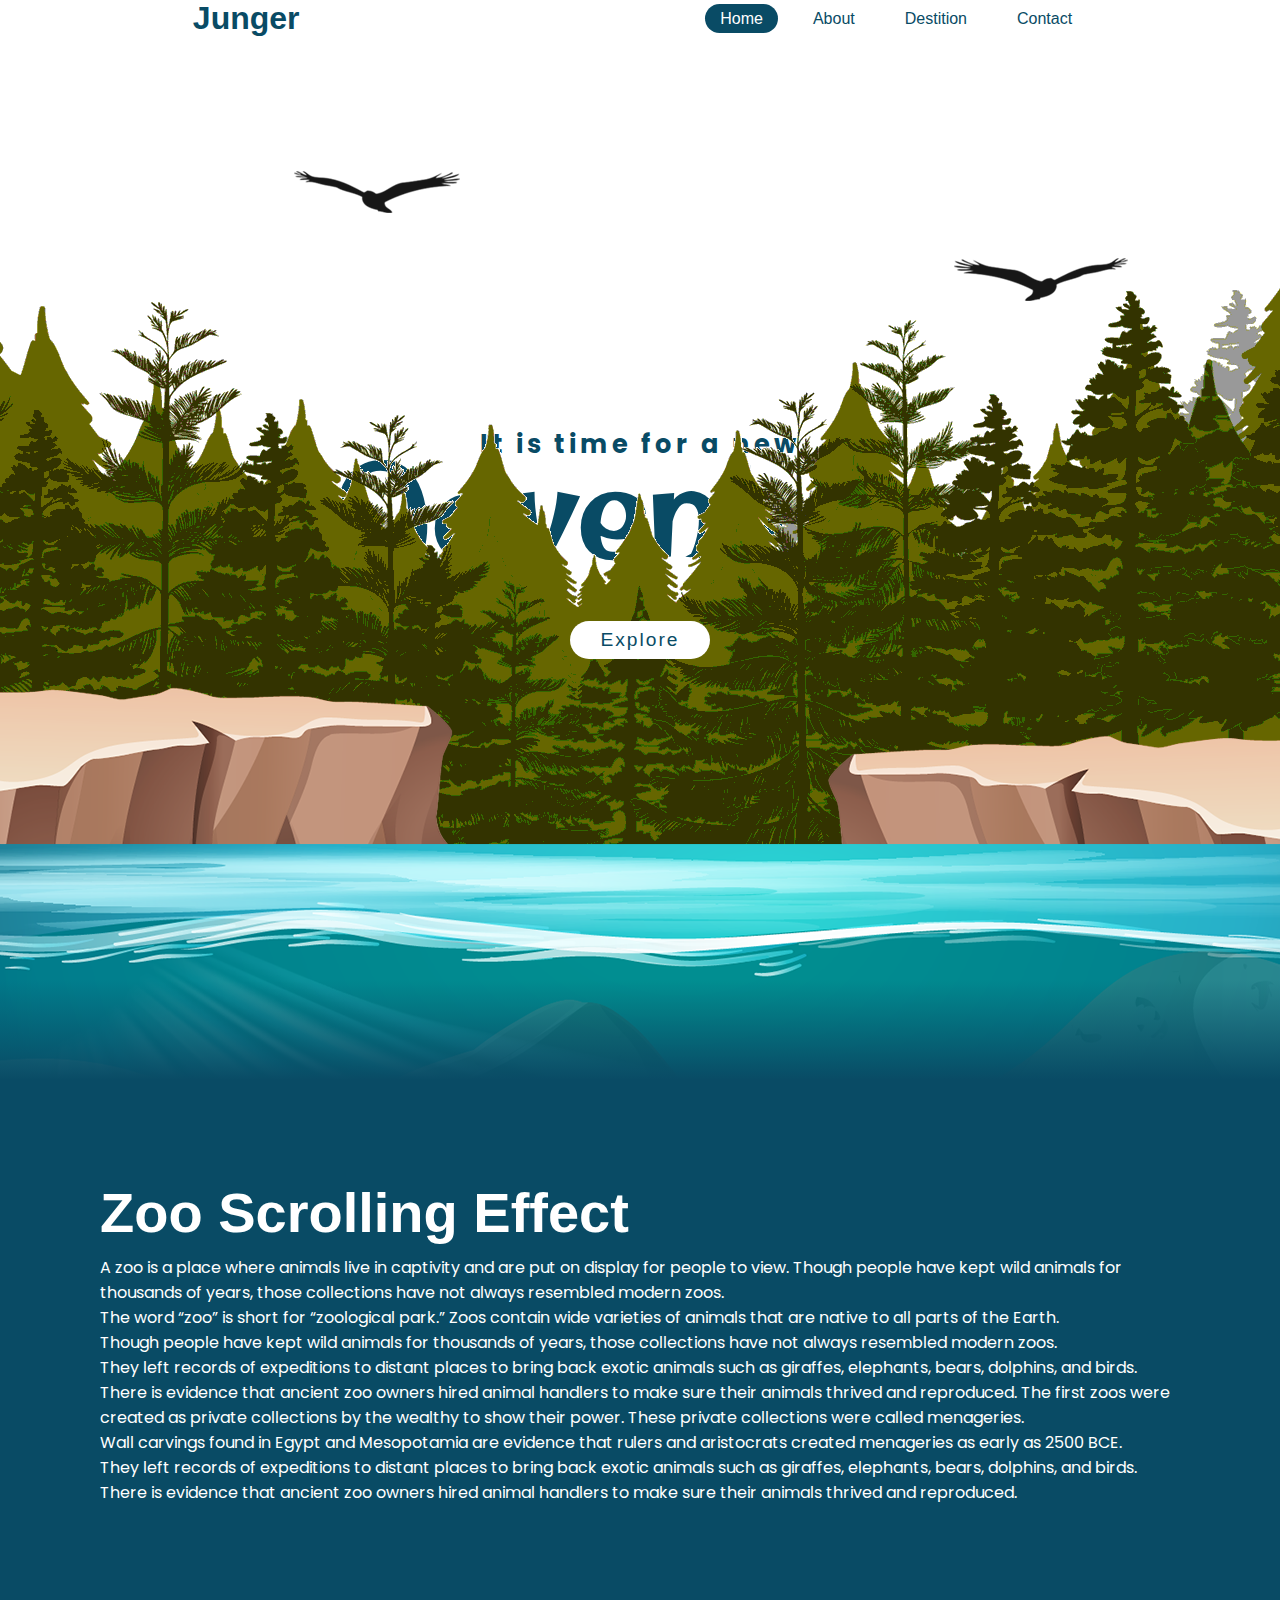
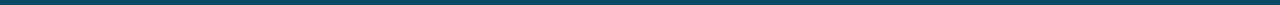
<file: index.html>
<!DOCTYPE html>
<html lang="en">
  <head>
    <meta charset="UTF-8" />
    <meta http-equiv="X-UA-Compatible" content="IE=edge" />
    <meta name="viewport" content="width=device-width, initial-scale=1.0" />
    <title>Document</title>
    <link rel="stylesheet" href="./style.css" />
  </head>
  <body>
    <header id="header">
      <a href="#" class="logo">Junger</a>
      <ul>
        <li><a href="" class="active">Home</a></li>
        <li><a href="">About</a></li>
        <li><a href="">Destition</a></li>
        <li><a href="">Contact</a></li>
      </ul>
    </header>
    <section>
      <h2 id="text"><span>It is time for a new</span><br />Adventure</h2>

      <img src="./image/bird1.png" alt="#" id="bird1" />
      <img src="./image/bird2.png" alt="#" id="bird2" />

      <img src="./image/forest.png" alt="#" id="forest" />
      <img src="./image/rocks.png" alt="#" id="rock" />
      <img src="./image/water.png" alt="#" id="water" />
      <a href="#" id="btn">Explore</a>
    </section>
    <div class="sec">
      <h2>Zoo Scrolling Effect</h2>
      <p>
        A zoo is a place where animals live in captivity and are put on display
        for people to view. Though people have kept wild animals for thousands
        of years, those collections have not always resembled modern zoos.
        <br />
        The word “zoo” is short for “zoological park.” Zoos contain wide
        varieties of animals that are native to all parts of the Earth. <br />

        Though people have kept wild animals for thousands of years, those
        collections have not always resembled modern zoos. <br />They left
        records of expeditions to distant places to bring back exotic animals
        such as giraffes, elephants, bears, dolphins, and birds. There is
        evidence that ancient zoo owners hired animal handlers to make sure
        their animals thrived and reproduced. The first zoos were created as
        private collections by the wealthy to show their power. These private
        collections were called menageries.
        <br />

        Wall carvings found in Egypt and Mesopotamia are evidence that rulers
        and aristocrats created menageries as early as 2500 BCE.
        <br />
        They left records of expeditions to distant places to bring back exotic
        animals such as giraffes, elephants, bears, dolphins, and birds. There
        is evidence that ancient zoo owners hired animal handlers to make sure
        their animals thrived and reproduced.
      </p>
    </div>
    <script>
      let text = document.getElementById("text");
      let bird1 = document.getElementById("bird1");
      let bird2 = document.getElementById("bird2");
      let forest = document.getElementById("forest");
      let rock = document.getElementById("rock");
      let water = document.getElementById("water");
      let header = document.getElementById("header");
      let btn = document.getElementById("btn");
      window.addEventListener("scroll", function () {
        let value = window.scrollY;
        text.style.top = 50 + value * -0.5 + "%";
        bird1.style.top = value * -1.5 + "px";
        bird1.style.left = value * 2 + "px";
        bird2.style.top = value * -1.5 + "px";
        bird2.style.left = value * -5 + "px";
        btn.style.marginTop = value * 1.5 + 'px';
        rock.style.top = value * -0.12 + 'px';
        forest.style.top = value * 0.12 + 'px';
        header.style.top = value * 0.5 + 'px';
      });
    </script>
  </body>
</html>
</file>
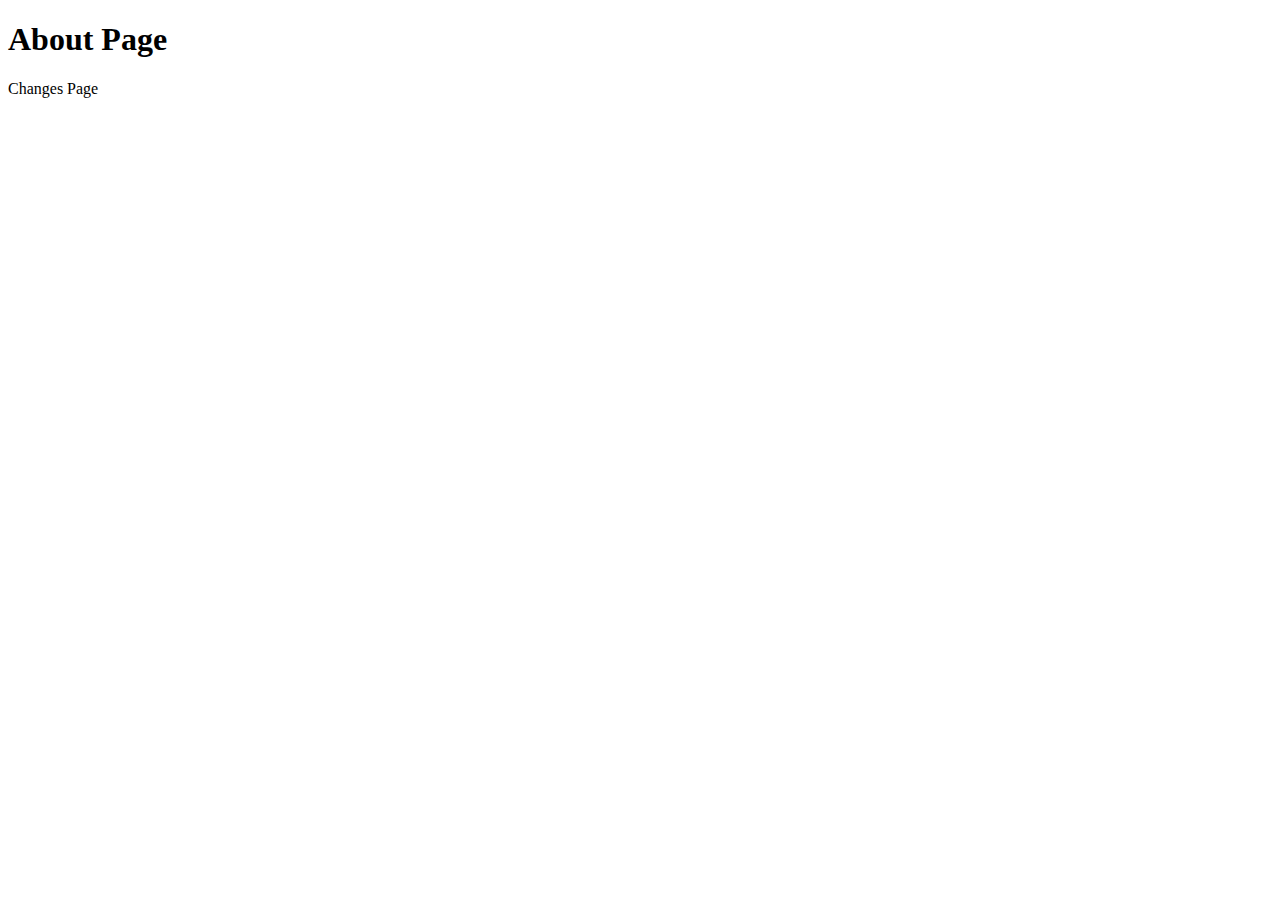
<file: about.html>
<!DOCTYPE html>
<html lang="en">
<head>
    <meta charset="UTF-8">
    <meta http-equiv="X-UA-Compatible" content="IE=edge">
    <meta name="viewport" content="width=device-width, initial-scale=1.0">
    <title>Document</title>
</head>
<body>
    <h1>About Page</h1>
    <p>Changes Page</p>
</body>
</html>
</file>
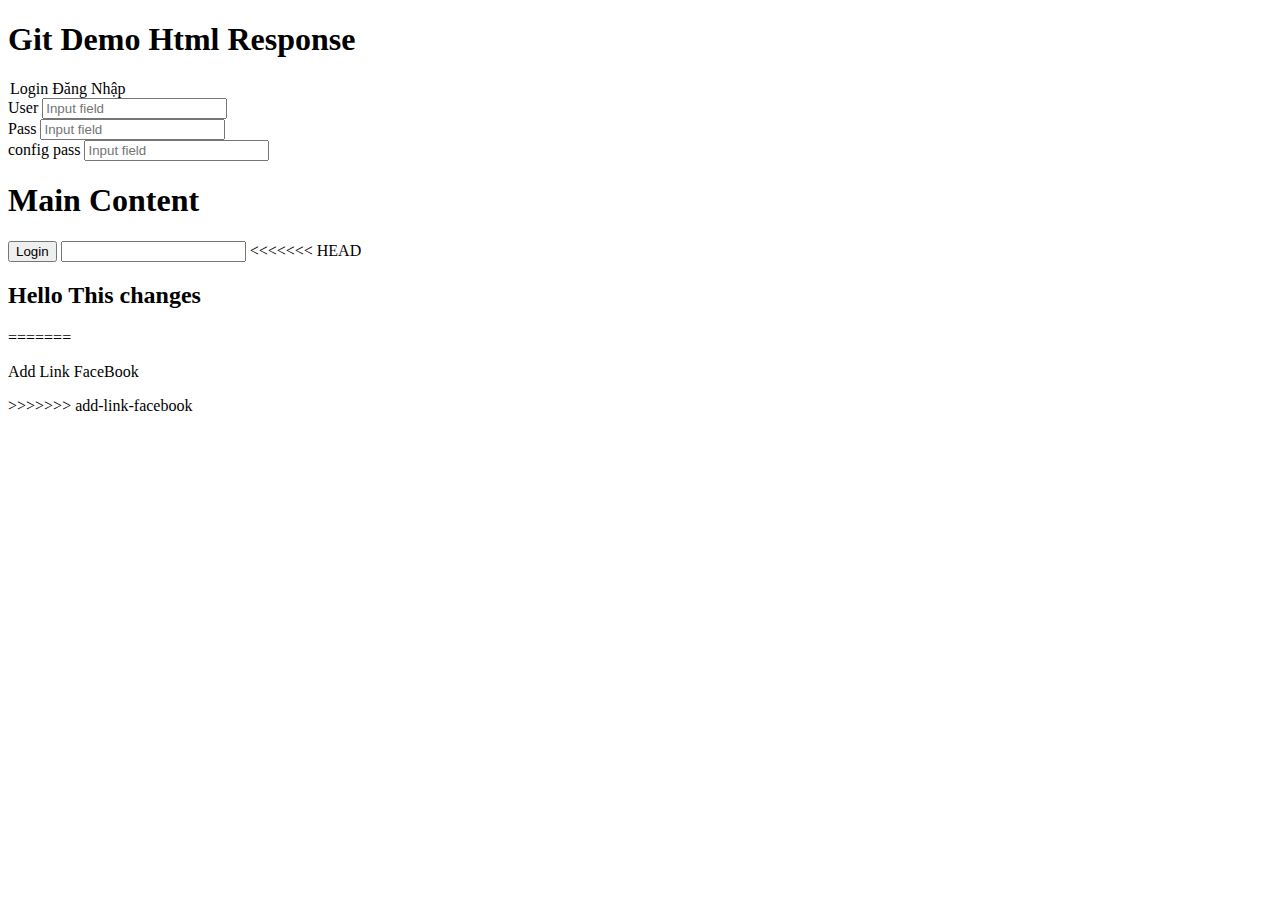
<file: demo.html>
<!DOCTYPE html>
<html lang="en">
<head>
    <meta charset="UTF-8">
    <meta http-equiv="X-UA-Compatible" content="IE=edge">
    <meta name="viewport" content="width=device-width, initial-scale=1.0">
    <title>Document</title>
</head>
<body>
    <h1>Git Demo Html Response </h1>
    
    <form action="" method="POST" role="form">
        <legend>Login Đăng Nhập</legend>
    
        <div class="form-group">
            <label for="">User</label>
            <input type="text" class="form-control" id="" placeholder="Input field">
        </div>
    
        <div class="form-group">
            <label for="">Pass</label>
            <input type="password" class="form-control" id="" placeholder="Input field">
        </div>
        <div class="form-group">
            <label for="">config pass</label>
            <input type="password" class="form-control" id="" placeholder="Input field">
        </div>
        <div class="main-content">
            <h1>Main Content</h1>
        </div>
        <button type="submit" class="btn btn-primary">Login</button>
        
        <input type="text" name="" id="input" class="form-control" value="" required="required" pattern="" title="">
        
<<<<<<< HEAD
        <h2>Hello This changes</h2>
=======
        <!-- Merge Add link facebook -->
        <p>Add Link FaceBook</p>
>>>>>>> add-link-facebook
    </form>
    
</body>
</html>
</file>
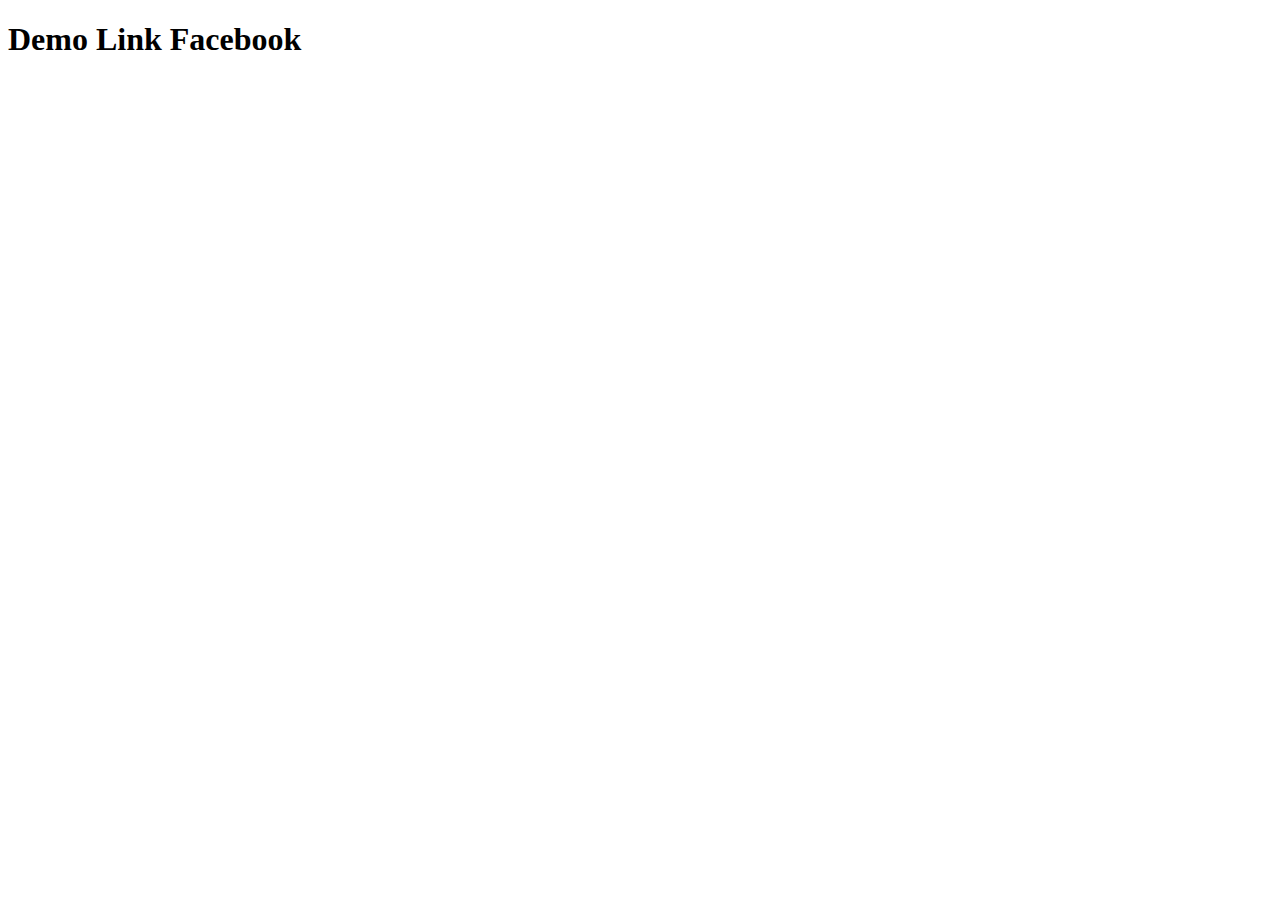
<file: demo_link_facebook.html>
<!DOCTYPE html>
<html lang="en">
<head>
    <meta charset="UTF-8">
    <meta http-equiv="X-UA-Compatible" content="IE=edge">
    <meta name="viewport" content="width=device-width, initial-scale=1.0">
    <title>Document</title>
</head>
<body>
    <h1>Demo Link Facebook</h1>
</body>
</html>
</file>
<file: style.css>
@import url("https://fonts.googleapis.com/css2?family=Roboto+Condensed:wght@300&display=swap");
@import url("https://fonts.googleapis.com/css2?family=Original+Surfer&family=Roboto+Condensed:wght@300&display=swap");
@import url("https://fonts.googleapis.com/css2?family=Original+Surfer&family=Poppins:wght@300&family=Roboto+Condensed:wght@300&display=swap");
* {
    margin: 0;
    padding: 0;
    box-sizing: border-box;
    font-family: sans-serif;
    position: relative;
}
body {
    overflow-x: hidden;
    background: #fff;
    min-height: 100vh;
}
#header {
    position: absolute;
    top: 0;
    left: 0;
    width: 100%;
    display: flex;
    flex-direction: row;
    justify-content: space-around;
    align-items: center;
    z-index: 1000;
}
#header .logo {
    color: #094b65;
    font-weight: 700;
    font-size: 2em;
    text-decoration: none;
}
#header ul {
    display: flex;
    justify-content: center;
    align-items: center;
}
#header ul li {
    list-style-type: none;
    margin-left: 20px;
}
#header ul li a {
    text-decoration: none;
    padding: 6px 15px;
    color: #094b65;
    cursor: pointer;
}
#header ul li a.active {
    border-radius: 30px;
    background-color: #094b65;
    color: white;
}
#header ul li a:hover {
    background-color: #094b65;
    color: white;
    border-radius: 30px;
    cursor: pointer;
}
section {
    position: relative;
    height: 120vh;
    width: 100%;
    display: flex;
    justify-content: center;
    align-items: center;
}
section::before {
    content: "";
    position: absolute;
    bottom: 0;
    left: 0;
    width: 100%;
    height: 100px;
    background: linear-gradient(to top, #094b65, transparent);
    z-index: 10;
}
section img {
    position: absolute;
    top: 0;
    left: 0;
    width: 100%;
    height: 100%;
    object-fit: none;
    pointer-events: none;
}
section #text {
    color: #094b65;
    font-size: 10vw;
    text-align: center;
    position: absolute;
    line-height: 0.5em;
    font-family: "Original Surfer", cursive;
    transform: translateY(-50%);
}
section #text span {
    font-size: 0.2em;
    letter-spacing: 4px;
    word-break: normal;
    font-family: "Poppins", sans-serif;
}
#btn {
    text-decoration: none;
    display: inline-block;
    padding: 8px 30px;
    background-color: #fff;
    color: #094b65;
    font-size: 1.2em;
    font-weight: 500;
    border-radius: 40px;
    letter-spacing: 2px;
    transform: translateY(100px);
}
.sec {
    position: relative;
    padding: 100px;
    background-color: #094b65;
}
.sec h2 {
    font-size: 3.5rem;
    color: #fff;
    margin-bottom: 10px;
}
.sec p {
    font-size: 1rem;
    color: #fff;
    font-family: "Poppins", sans-serif;
}
</file>
